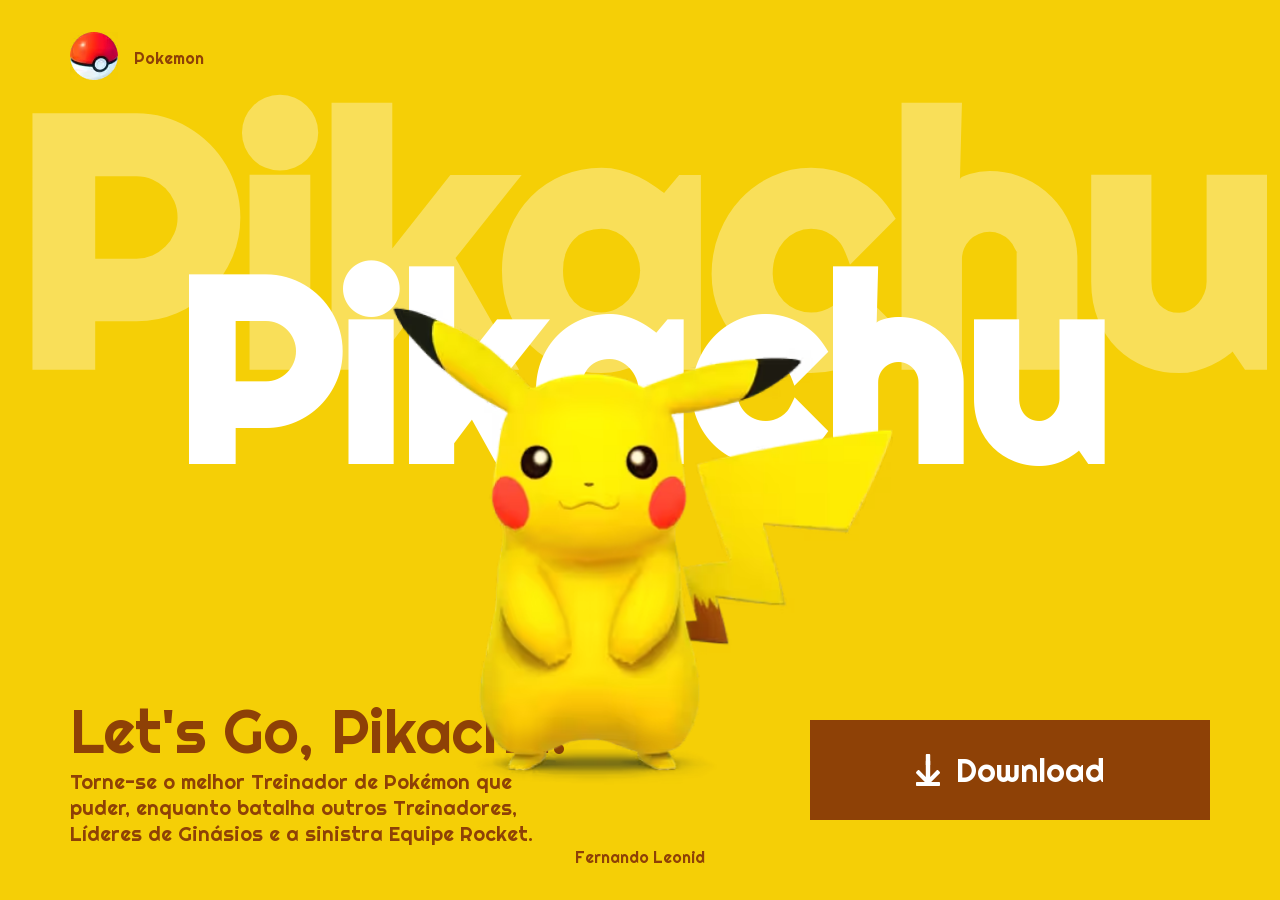
<file: index.html>
<!DOCTYPE html>
<html lang="pt-br">
<head>
    <meta charset="UTF-8">
    <meta name="viewport" content="width=device-width, initial-scale=1.0">
    <title>Let's Go Pikachu</title>
    <link rel="preconnect" href="https://fonts.googleapis.com">
    <link rel="preconnect" href="https://fonts.gstatic.com" crossorigin>
    <link href="https://fonts.googleapis.com/css2?family=Righteous&display=swap" rel="stylesheet">
    <link rel="stylesheet" href="pikachu-mobile-first/assets/css/base.css">
    <link rel="stylesheet" href="pikachu-mobile-first/assets/css/main.css">
</head>
<body>
    <header>
    <picture>
        <source srcset="pikachu-mobile-first/assets/images/poke-bola.avif" type="image/avif">
        <img src="pikachu-mobile-first/assets/images/poke-bola.png" alt="Poke Bola" class="poke-bola">
    </picture>
    <span class="logo">Pokemon</span>
</header>
    <main>
    <h1>Pikachu</h1>
    <picture>
    <source srcset="pikachu-mobile-first/assets/images/pikachu.avif" type="image/avif">
    <img src="pikachu-mobile-first/assets/images/pikachu.png" alt="Pikachu" class="pikachu">
</picture>
<div class="hero-container">
    <div>
        <h2>Let's Go, Pikachu!</h2>
        <p>
            Torne-se o melhor Treinador de Pokémon que puder, enquanto batalha outros Treinadores, Líderes de Ginásios e a sinistra Equipe Rocket.
        </p>
    </div>
    <a href="#" class="btn">
    <img src="pikachu-mobile-first/assets/images/seta.svg" alt="">
    Download
</a>
</div>
</main>
<footer>
    Fernando Leonid
</footer>
</body>
</html>
</file>
<file: pikachu-mobile-first/assets/css/base.css>
:root{
    --color-primary: #f5cf06;
    --color-secondary: #8E4106;
    --font-family: 'Righteous', sans-serif;
}

*{
    padding: 0;
    margin: 0;
    box-sizing: border-box;
}

footer{
    display: none;
}
</file>
<file: pikachu-mobile-first/assets/css/main.css>
body{
    height: 100vh;
    background-color: var(--color-primary);
    display: flex;
    flex-direction: column;
    padding: 2rem;
    font-family: var(--font-family);
}

header{
    display: flex;
    align-items: center;
    gap: 1rem;
    color: var(--color-secondary);
    z-index: 1;
}

main{
    flex-grow: 1;
    display: flex;
    flex-direction: column;
    justify-content: space-between;
}

h1{
    font-size: 22vw;
    text-align: center;
    color: white;
    transform: translateY(20%);
    
}

h1::before{
    content: 'Pikachu';
    color: #FFF5;
    position: absolute;
    top: 10%;
    left: 50%;
    transform: translate(-50%, -50%);
    z-index: -1;
    font-size: 27vw;
}

.pikachu{
    position: absolute;
    top: 50%;
    left: 50%;
    transform: translate(-50%, -50%);
    width: 90vw;
    z-index:0;
}

.hero-container{
    display: flex;
    flex-direction: column;
    justify-content: center;
    align-items: center;
    gap: 0.5rem;
}

.hero-container h2{
    font-size: 8.5vw;
    text-align: center;
    color: var(--color-secondary);
}

.hero-container p{
    display: none;
}

.hero-container a{
    width: 100%;
    height: 100px;
    text-decoration: none;
    background-color: var(--color-secondary);
    color: white;
    font-size: 2rem;
    display: flex;
    justify-content: center;
    align-items: center;
    gap: 1rem;
}

@media (min-width: 768px){
    .hero-container p{
        display: block;
        font-size: 1.8rem;
        text-align: center;
        color: var(--color-secondary);
    }
    .pikachu{
        height:auto;
        width: 60vw
        
    }
    .hero-container a{
        width:411px;
    }
}

@media (min-width: 1024px){
    body{
        padding: 32px 70px;
    }
        h1{
        font-size: 20vw;
        transform: translateY(40%);
    }
        .hero-container{
        flex-direction: row;
        justify-content: space-between;
        align-items: center;
    }

    .hero-container div{
        display: flex;
        flex-direction: column;
        justify-content: center;
        width: 500px;
    }
        .hero-container h2{
        font-size: 60px;
        text-align: left;
        font-weight: 200;
    }

    .hero-container p{
        text-align: left;
        font-weight: 100;
        font-size: 20px;
    }

    .hero-container a{
        width: 400px;

    }
        .pikachu{
        width: auto;
        height:60vh;
        top: 60%;
        left: 49%;
    }
    
        footer{
        display: block;
        text-align: center;
        color: var(--color-secondary);
    }
}
</file>
